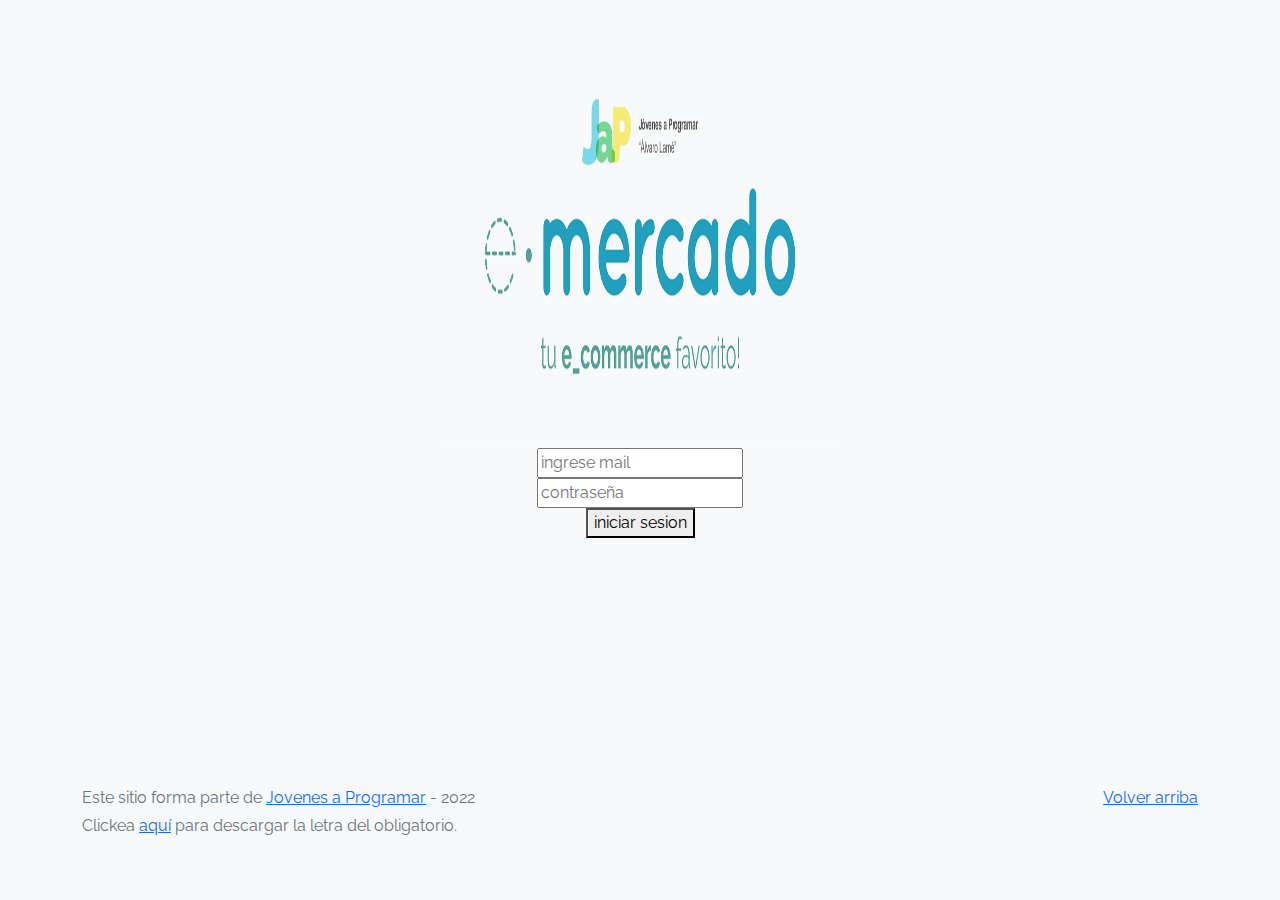
<file: index.html>
<!DOCTYPE html>
<html lang="es">

<head>
  <meta http-equiv="Content-Type" content="text/html; charset=UTF-8">
  <meta name="viewport" content="width=device-width, initial-scale=1, shrink-to-fit=no">
  <title>eMercado - Todo lo que busques está aquí</title>

  <link href="https://fonts.googleapis.com/css?family=Raleway:300,300i,400,400i,700,700i,900,900i" rel="stylesheet">
  <link href="css/bootstrap.min.css" rel="stylesheet">
  <link href="css/styles.css" rel="stylesheet">
  <style>
    body {
      background-color: rgb(248, 249, 250);
    }
  </style>
</head>

<body>
  <main class="mt-5">
    <div class="container" >
      <div>
      <center>
      <img src="img/login.png"
      width="400"
      height="400"
      </center>
      <br>
      <input placeholder="ingrese mail" type="email" id="email">
      <br>
      <input placeholder="contraseña" type="password" id="password">
      <br>
      <button id="boton" >iniciar sesion </button>
      </div>
  </main>
  <footer class="text-muted">
    <div class="container">
      <p class="float-end">
        <a href="#">Volver arriba</a>
      </p>
      <p>Este sitio forma parte de <a href="https://jovenesaprogramar.edu.uy/" target="_blank">Jovenes a Programar</a> -
        2022</p>
      <p>Clickea <a target="_blank" href="Letra.pdf">aquí</a> para descargar la letra del obligatorio.</p>
    </div>
  </footer>
  <script src="js/login.js"></script>
</body>

</html>
</file>
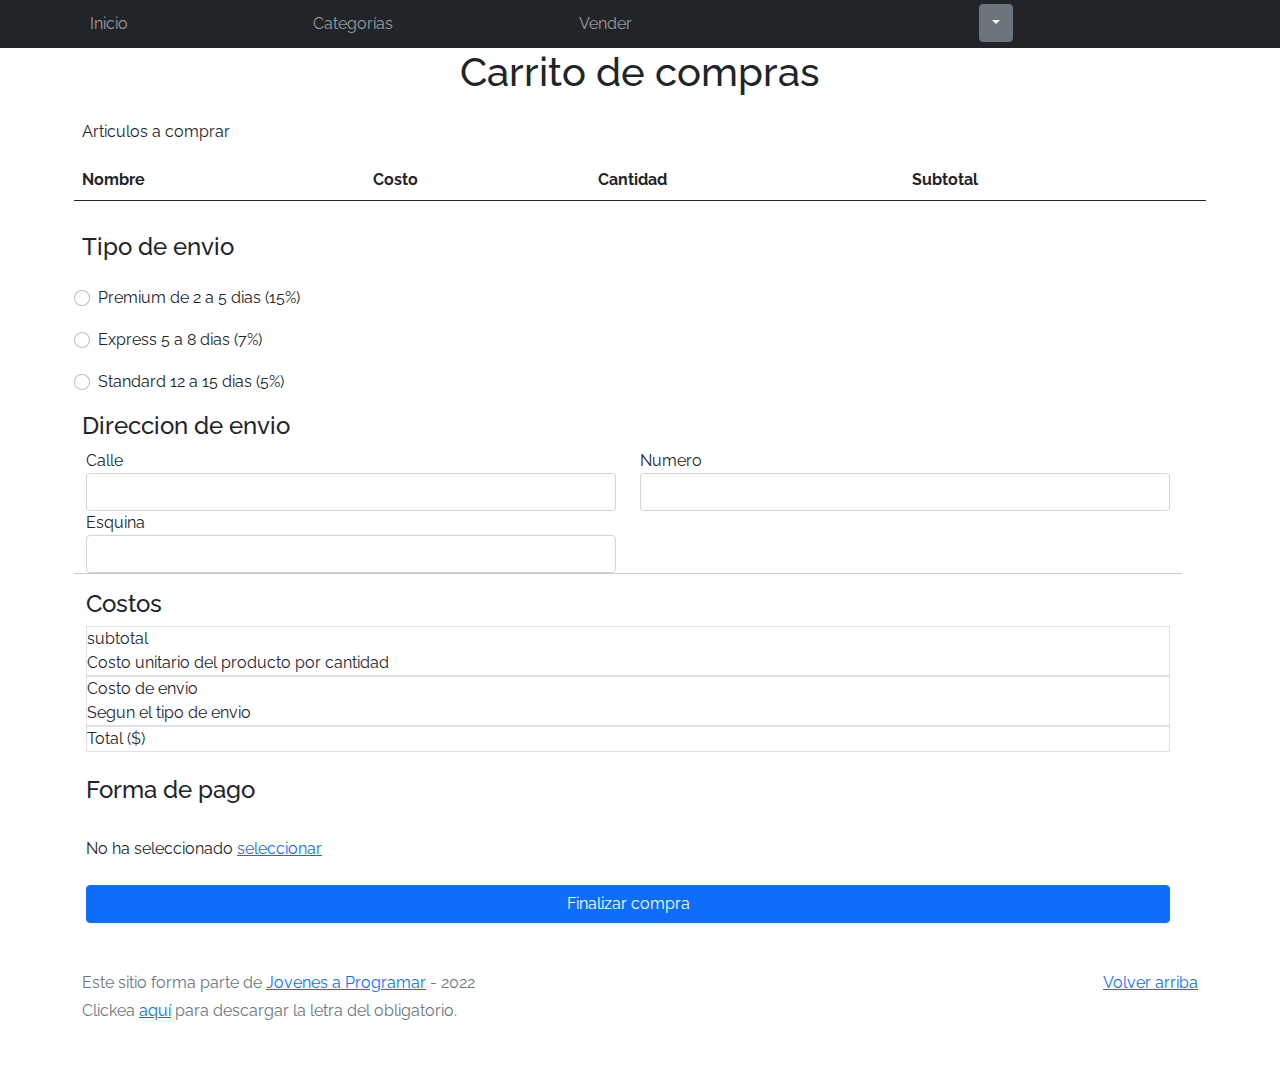
<file: cart.html>
<!DOCTYPE html>
<html lang="es">

<head>
  <meta http-equiv="Content-Type" content="text/html; charset=UTF-8">
  <meta name="viewport" content="width=device-width, initial-scale=1, shrink-to-fit=no">
  <title>eMercado - Todo lo que busques está aquí</title>
  <link href="https://fonts.googleapis.com/css?family=Raleway:300,300i,400,400i,700,700i,900,900i" rel="stylesheet">
  <link href="css/bootstrap.min.css" rel="stylesheet">
  <link href="css/font-awesome.min.css" rel="stylesheet">
  <link href="css/styles.css" rel="stylesheet">
</head>

<body>
  <nav class="navbar navbar-expand-lg navbar-dark bg-dark p-1">
    <div class="container">
      <button class="navbar-toggler" type="button" data-bs-toggle="collapse" data-bs-target="#navbarNav"
        aria-controls="navbarNav" aria-expanded="false" aria-label="Toggle navigation">
        <span class="navbar-toggler-icon"></span>
      </button>
      <div class="collapse navbar-collapse" id="navbarNav">
        <ul class="navbar-nav w-100 justify-content-between">
          <li class="nav-item">
            <a class="nav-link" href="home.html">Inicio</a>
          </li>
          <li class="nav-item">
            <a class="nav-link" href="categories.html">Categorías</a>
          </li>
          <li class="nav-item">
            <a class="nav-link" href="sell.html">Vender</a>
          </li>
          <li class="nav-item">
          </li>
          <div class="dropdown">
            <button class="btn btn-secondary dropdown-toggle" type="button" class="nav-link" href="#" id="correo"
              data-bs-toggle="dropdown" aria-expanded="false">
              Dropdown button
            </button>
            <ul class="dropdown-menu dropdown-menu-dark" aria-labelledby="dropdownMenuButton2">
              <li><a class="dropdown-item active" href="cart.html">Mi carrito</a></li>
              <li><a class="dropdown-item" href="my-profile.html">Mi perfil</a></li>
              <li><a class="dropdown-item" id="cerrarsesion" href="index.html">Cerrar sesion</a></li>
              <li>
                <hr class="dropdown-divider">
              </li>
            </ul>
          </div>
          <li class="nav-item">
            <a class="nav-link" href="#" id="correo"></a>
          </li>
        </ul>
      </div>
    </div>
  </nav>
  <main>
    <div class="container">
      <div class="align-baseline">
        <form class="row g-3 needs-validation" novalidate>
          <h1 class="text-center">Carrito de compras</h1>
          <p1 class="text-start">Articulos a comprar</p1>
          <table class="table">
            <thead>
              <tr>
                <th scope="col">Nombre</th>
                <th scope="col">Costo</th>
                <th scope="col">Cantidad</th>
                <th scope="col">Subtotal</th>
              </tr>
            </thead>
            <tbody id="carrito">
            </tbody>
          </table>
          <h4>Tipo de envio</h4>
          <div class="form-check">
            <input class="form-check-input" type="radio" name="flexRadioDefault" id="check15"
              onchange="mostrarCarrito()" required>
            <label class="form-check-label" for="flexRadioDefault1">
              Premium de 2 a 5 dias (15%)
            </label>
          </div>
          <div class="form-check">
            <input class="form-check-input" type="radio" name="flexRadioDefault" id="check7"
              onchange="mostrarCarrito()" required>
            <label class="form-check-label" for="flexRadioDefault1">
              Express 5 a 8 dias (7%)
            </label>
          </div>
          <div class="form-check">
            <input class="form-check-input" type="radio" name="flexRadioDefault" id="check5"
              onchange="mostrarCarrito()" required>
            <label class="form-check-label" for="flexRadioDefault1">
              Standard 12 a 15 dias (5%)
            </label>
          </div>
          <br>
          <h4>Direccion de envio</h4>
          <div class="row">
            <div class="col-6">
              <label for="formGroupExampleInput">Calle</label>
              <input type="text" class="form-control" required>
            </div>
            <div class="col-6">
              <label for="formGroupExampleInput">Numero</label>
              <input type="text" class="form-control" required>
            </div>
            <div class="col-6">
              <label for="formGroupExampleInput">Esquina</label>
              <input type="text" class="form-control" required>
            </div>
            <br>
            <hr>
            <div>
              <h4>Costos</h4>
              <div class="border d-flex justify-content-between">
                <div>
                  <span>subtotal</span>
                  <br>
                  <span>Costo unitario del producto por cantidad</span>
                </div>
                <span id="subtotalgeneral"></span>
              </div>
              <div class="border d-flex justify-content-between">
                <div>
                  <span>Costo de envio</span>
                  <br>
                  <span>Segun el tipo de envio</span>
                </div>
                <span id="costoenvio"></span>
              </div>
              <div class="border d-flex justify-content-between">
                <span>Total ($)</span>
                <span id="total"></span>
              </div>
              <br>
              <h4>Forma de pago</h4>
              <br>
              <span>No ha seleccionado</span> <a href="" data-bs-toggle="modal"
                data-bs-target="#miModal">seleccionar</a>
              <div class="modal fade" id="miModal" tabindex="-1" aria-hidden="true" aria-labelledby="modalTitle">
                <div class="modal-dialog">
                  <div class="modal-content">
                    <div class="modal-header">
                      <h5 class="modal-title" itemid="modalTitle">Forma de pago</h5>
                    </div>
                    <div class="modal-body">
                      <div>
                        <input class="form-check-input" type="radio" name="flexRadioDefault" id="radiocredito" required>
                        <label class="form-check-label" for="flexRadioDefault1">
                          Tarjeta de credito
                        </label>
                        <hr>
                        <div class="row">
                          <div class="col-6">
                            <label for="formGroupExampleInput">Numero de tarjeta</label>
                            <input type="text" class="form-control control-credito" required>
                          </div>
                          <div class="col-6">
                            <label for="formGroupExampleInput">codigo de seg</label>
                            <input type="text" class="form-control control-credito" required>
                          </div>
                          <div class="col-6">
                            <label for="formGroupExampleInput">Vencimiento (MM/AA)</label>
                            <input type="text" class="form-control control-credito" required>
                          </div>
                          <br>
                          <div>
                            <input class="form-check-input" type="radio" name="flexRadioDefault" id="radiotransferencia" required>
                            <label class="form-check-label" for="flexRadioDefault1">
                              Transferencia bancaria
                            </label>
                            <hr>
                            <div class="col-6">
                              <label for="formGroupExampleInput">Numero de cuenta</label>
                              <input type="text" class="form-control control-transferencia" required>
                            </div>
                          </div>
                        </div>
                        <div class="modal-footer">
                          <button type="button" data-bs-dismiss="modal" class="btn btn-primary">Cerrar</button>
                        </div>
                      </div>
                    </div>
                  </div>
                </div>
              </div>
              <div>
                <br>
                <div class="d-grid gap-2">
                  <button class="btn btn-primary" type="submit">Finalizar compra </button>
                </div>
              </div>
        </form>
      </div>
  </main>

  <footer class="text-muted">
    <div class="container">
      <p class="float-end">
        <a href="#">Volver arriba</a>
      </p>
      <p>Este sitio forma parte de <a href="https://jovenesaprogramar.edu.uy/" target="_blank">Jovenes a Programar</a> -
        2022</p>
      <p>Clickea <a target="_blank" href="Letra.pdf">aquí</a> para descargar la letra del obligatorio.</p>
    </div>
  </footer>
  <div id="spinner-wrapper">
    <div class="lds-ring">
      <div></div>
      <div></div>
      <div></div>
      <div></div>
    </div>
  </div>
  <script src="js/bootstrap.bundle.min.js"></script>
  <script src="js/init.js"></script>
  <script src="js/cart.js"></script>
</body>

</html>
</file>
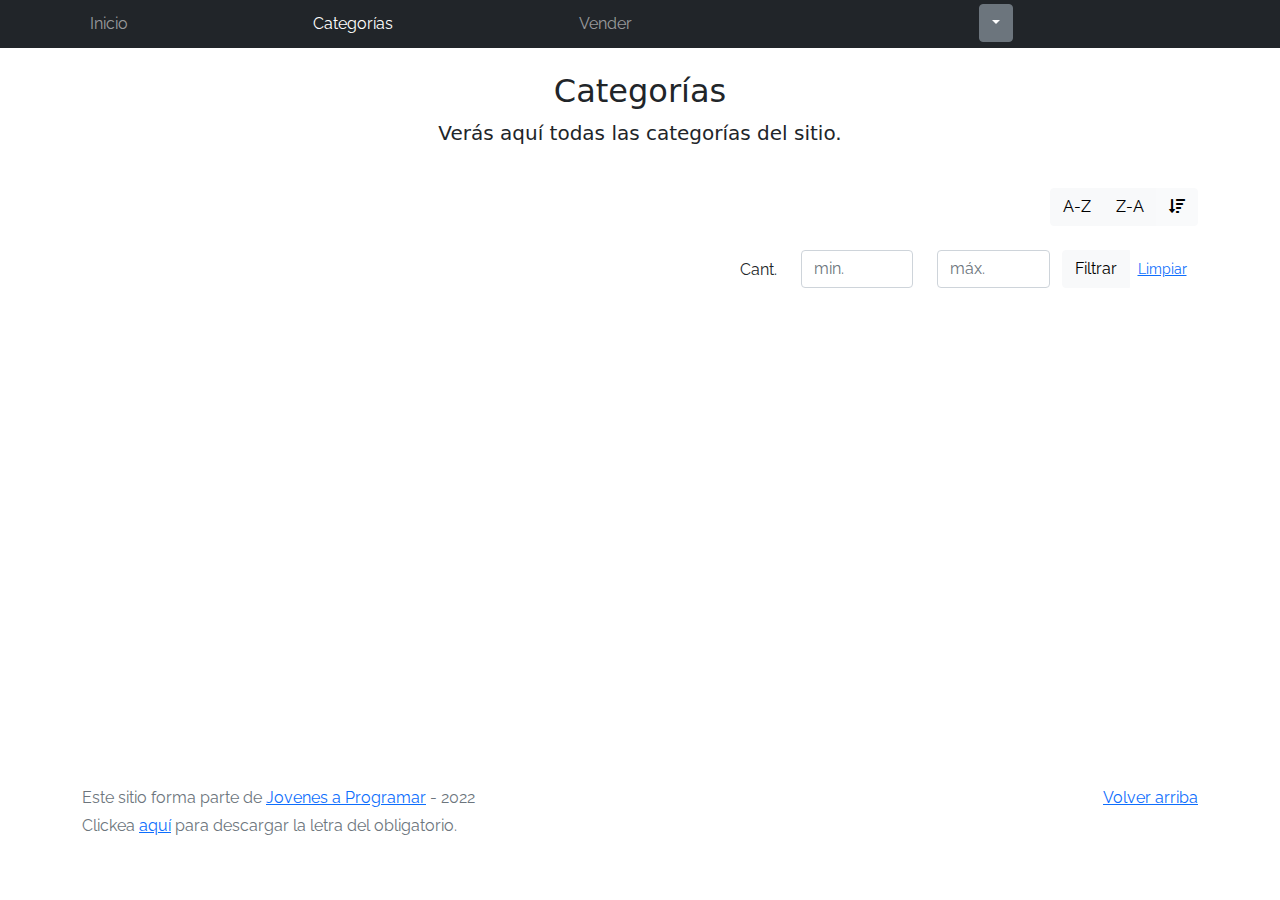
<file: categories.html>
<!DOCTYPE html>
<html lang="es">

<head>
  <meta http-equiv="Content-Type" content="text/html; charset=UTF-8">
  <meta name="viewport" content="width=device-width, initial-scale=1, shrink-to-fit=no">
  <title>eMercado - Todo lo que busques está aquí</title>

  <link href="https://fonts.googleapis.com/css?family=Raleway:300,300i,400,400i,700,700i,900,900i" rel="stylesheet">
  <link href="css/font-awesome.min.css" rel="stylesheet">
  <link href="css/bootstrap.min.css" rel="stylesheet">
  <link href="css/styles.css" rel="stylesheet">
</head>

<body>
  <nav class="navbar navbar-expand-lg navbar-dark bg-dark p-1">
    <div class="container">
      <button class="navbar-toggler" type="button" data-bs-toggle="collapse" data-bs-target="#navbarNav"
        aria-controls="navbarNav" aria-expanded="false" aria-label="Toggle navigation">
        <span class="navbar-toggler-icon"></span>
      </button>
      <div class="collapse navbar-collapse" id="navbarNav">
        <ul class="navbar-nav w-100 justify-content-between">
          <li class="nav-item">
            <a class="nav-link" href="home.html">Inicio</a>
          </li>
          <li class="nav-item">
            <a class="nav-link active" href="categories.html">Categorías</a>
          </li>
          <li class="nav-item">
            <a class="nav-link" href="sell.html">Vender</a>
          </li>
          <li class="nav-item">
          </li>
          <div class="dropdown">
            <button class="btn btn-secondary dropdown-toggle" type="button" class="nav-link" href="#" id="correo"
              data-bs-toggle="dropdown" aria-expanded="false">
              Dropdown button
            </button>
            <ul class="dropdown-menu dropdown-menu-dark" aria-labelledby="dropdownMenuButton2">
              <li><a class="dropdown-item active" href="cart.html">Mi carrito</a></li>
              <li><a class="dropdown-item" href="my-profile.html">Mi perfil</a></li>
              <li><a class="dropdown-item" id="cerrarsesion" href="index.html">Cerrar sesion</a></li>
              <li>
                <hr class="dropdown-divider">
              </li>
            </ul>
          </div>
          <li class="nav-item">
            <a class="nav-link" href="#" id="correo"></a>
          </li>
        </ul>
      </div>
    </div>
  </nav>
  <main class="pb-5">
    <div class="text-center p-4">
      <h2>Categorías</h2>
      <p class="lead">Verás aquí todas las categorías del sitio.</p>
    </div>
    <div class="container">
      <div class="row">
        <div class="col text-end">
          <div class="btn-group btn-group-toggle mb-4" data-bs-toggle="buttons">
            <input type="radio" class="btn-check" name="options" id="sortAsc">
            <label class="btn btn-light" for="sortAsc">A-Z</label>
            <input type="radio" class="btn-check" name="options" id="sortDesc">
            <label class="btn btn-light" for="sortDesc">Z-A</label>
            <input type="radio" class="btn-check" name="options" id="sortByCount" checked>
            <label class="btn btn-light" for="sortByCount"><i class="fas fa-sort-amount-down mr-1"></i></label>
          </div>
        </div>
      </div>
      <div class="row">
        <div class="col-lg-6 offset-lg-6 col-md-12 mb-1 container">
          <div class="row container p-0 m-0">
            <div class="col">
              <p class="font-weight-normal text-end my-2">Cant.</p>
            </div>
            <div class="col">
              <input class="form-control" type="number" placeholder="min." id="rangeFilterCountMin">
            </div>
            <div class="col">
              <input class="form-control" type="number" placeholder="máx." id="rangeFilterCountMax">
            </div>
            <div class="col-3 p-0">
              <div class="btn-group" role="group">
                <button class="btn btn-light btn-block" id="rangeFilterCount">Filtrar</button>
                <button class="btn btn-link btn-sm" id="clearRangeFilter">Limpiar</button>
              </div>
            </div>
          </div>
        </div>
      </div>
      <div class="row">
        <div class="list-group" id="cat-list-container">
        </div>
      </div>
    </div>
  </main>
  <footer class="text-muted">
    <div class="container">
      <p class="float-end">
        <a href="#">Volver arriba</a>
      </p>
      <p>Este sitio forma parte de <a href="https://jovenesaprogramar.edu.uy/" target="_blank">Jovenes a Programar</a> -
        2022</p>
      <p>Clickea <a target="_blank" href="Letra.pdf">aquí</a> para descargar la letra del obligatorio.</p>
    </div>
  </footer>
  <div id="spinner-wrapper">
    <div class="lds-ring">
      <div></div>
      <div></div>
      <div></div>
      <div></div>
    </div>
  </div>
  <script src="js/bootstrap.bundle.min.js"></script>
  <script src="js/init.js"></script>
  <script src="js/categories.js"></script>
</body>

</html>
</file>
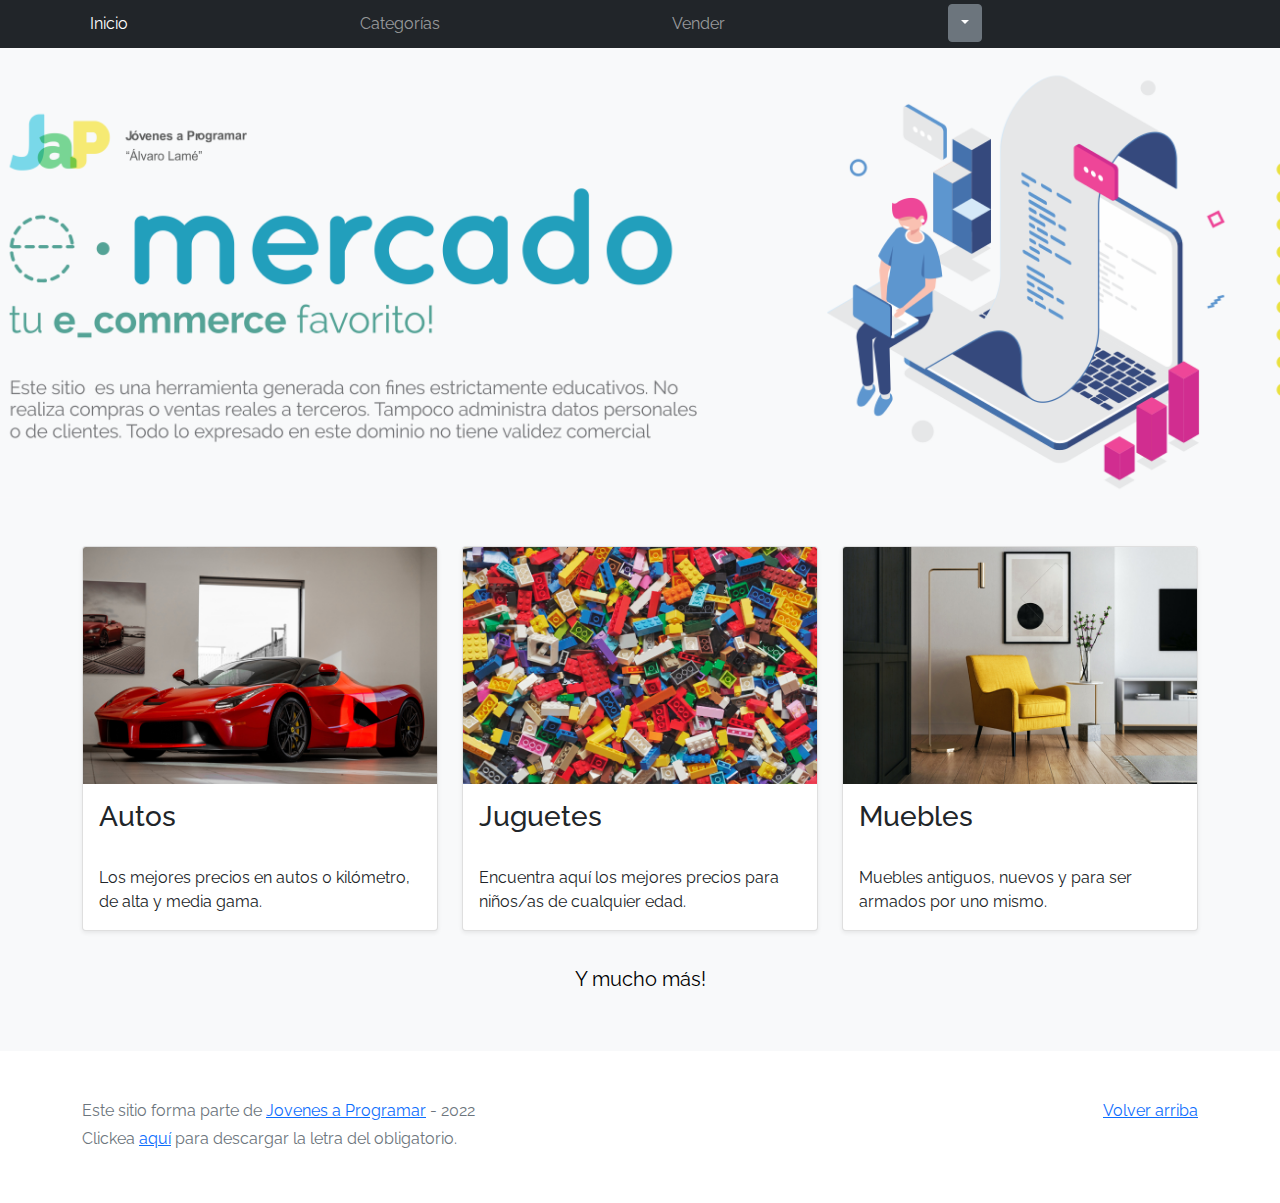
<file: home.html>
<!DOCTYPE html>
<html lang="es">

<head>
  <meta http-equiv="Content-Type" content="text/html; charset=UTF-8">
  <meta name="viewport" content="width=device-width, initial-scale=1, shrink-to-fit=no">
  <title>eMercado - Todo lo que busques está aquí</title>

  <link href="https://fonts.googleapis.com/css?family=Raleway:300,300i,400,400i,700,700i,900,900i" rel="stylesheet">
  <link href="css/bootstrap.min.css" rel="stylesheet">
  <link href="css/styles.css" rel="stylesheet">
</head>

<body>
  <nav class="navbar navbar-expand-lg navbar-dark bg-dark p-1">
    <div class="container">
      <button class="navbar-toggler" type="button" data-bs-toggle="collapse" data-bs-target="#navbarNav"
        aria-controls="navbarNav" aria-expanded="false" aria-label="Toggle navigation">
        <span class="navbar-toggler-icon"></span>
      </button>
      <div class="collapse navbar-collapse" id="navbarNav">
        <ul class="navbar-nav w-100 justify-content-between">
          <li class="nav-item">
            <a class="nav-link active" href="home.html">Inicio</a>
          </li>
          <li class="nav-item">
            <a class="nav-link" href="categories.html">Categorías</a>
          </li>
          <li class="nav-item">
            <a class="nav-link" href="sell.html">Vender</a>
          </li>
          <li class="nav-item">
<div class="dropdown">
  <button class="btn btn-secondary dropdown-toggle" type="button" class="nav-link" href="#" id="correo" data-bs-toggle="dropdown"
    aria-expanded="false">
    Dropdown button
  </button>
  <ul class="dropdown-menu dropdown-menu-dark" aria-labelledby="dropdownMenuButton2">
    <li><a class="dropdown-item active" href="cart.html">Mi carrito</a></li>
    <li><a class="dropdown-item" href="my-profile.html">Mi perfil</a></li>
    <li><a class="dropdown-item" id="cerrarsesion" href="index.html">Cerrar sesion</a></li>
    <li>
      <hr class="dropdown-divider">
    </li>
  </ul>
</div>
          </li>
          <li class="nav-item">
          </li>
        
        </ul>
      </div>
    </div>
  </nav>
  <main>
    <div class="jumbotron text-center"></div>
    <div class="album py-5 bg-light">
      <div class="container">
        <div class="row">
          <div class="col-md-4">
            <div class="card mb-4 shadow-sm custom-card cursor-active" id="autos">
              <img class="bd-placeholder-img card-img-top" src="img/cars_index.jpg"
                alt="Imgagen representativa de la categoría 'Autos'">
              <h3 class="m-3">Autos</h3>
              <div class="card-body">
                <p class="card-text">Los mejores precios en autos 0 kilómetro, de alta y media gama.</p>
              </div>
            </div>
          </div>
          <div class="col-md-4">
            <div class="card mb-4 shadow-sm custom-card cursor-active" id="juguetes">
              <img class="bd-placeholder-img card-img-top" src="img/toys_index.jpg"
                alt="Imgagen representativa de la categoría 'Juguetes'">
              <h3 class="m-3">Juguetes</h3>
              <div class="card-body">
                <p class="card-text">Encuentra aquí los mejores precios para niños/as de cualquier edad.</p>
              </div>
            </div>
          </div>
          <div class="col-md-4">
            <div class="card mb-4 shadow-sm custom-card cursor-active" id="muebles">
              <img class="bd-placeholder-img card-img-top" src="img/furniture_index.jpg"
                alt="Imgagen representativa de la categoría 'Muebles'">
              <h3 class="m-3">Muebles</h3>
              <div class="card-body">
                <p class="card-text">Muebles antiguos, nuevos y para ser armados por uno mismo.</p>
              </div>
            </div>
          </div>
        </div>
        <div class="row">
          <a class="btn btn-light btn-lg btn-block" href="categories.html">Y mucho más!</a>
        </div>
      </div>
    </div>
  </main>
  <footer class="text-muted">
    <div class="container">
      <p class="float-end">
        <a href="#">Volver arriba</a>
      </p>
      <p>Este sitio forma parte de <a href="https://jovenesaprogramar.edu.uy/" target="_blank">Jovenes a Programar</a> -
        2022</p>
      <p>Clickea <a target="_blank" href="Letra.pdf">aquí</a> para descargar la letra del obligatorio.</p>
    </div>
  </footer>
  <script src="js/bootstrap.bundle.min.js"></script>
  <script src="js/index.js"></script>
  <script src="js/init.js"></script>
</body>

</html>
</file>
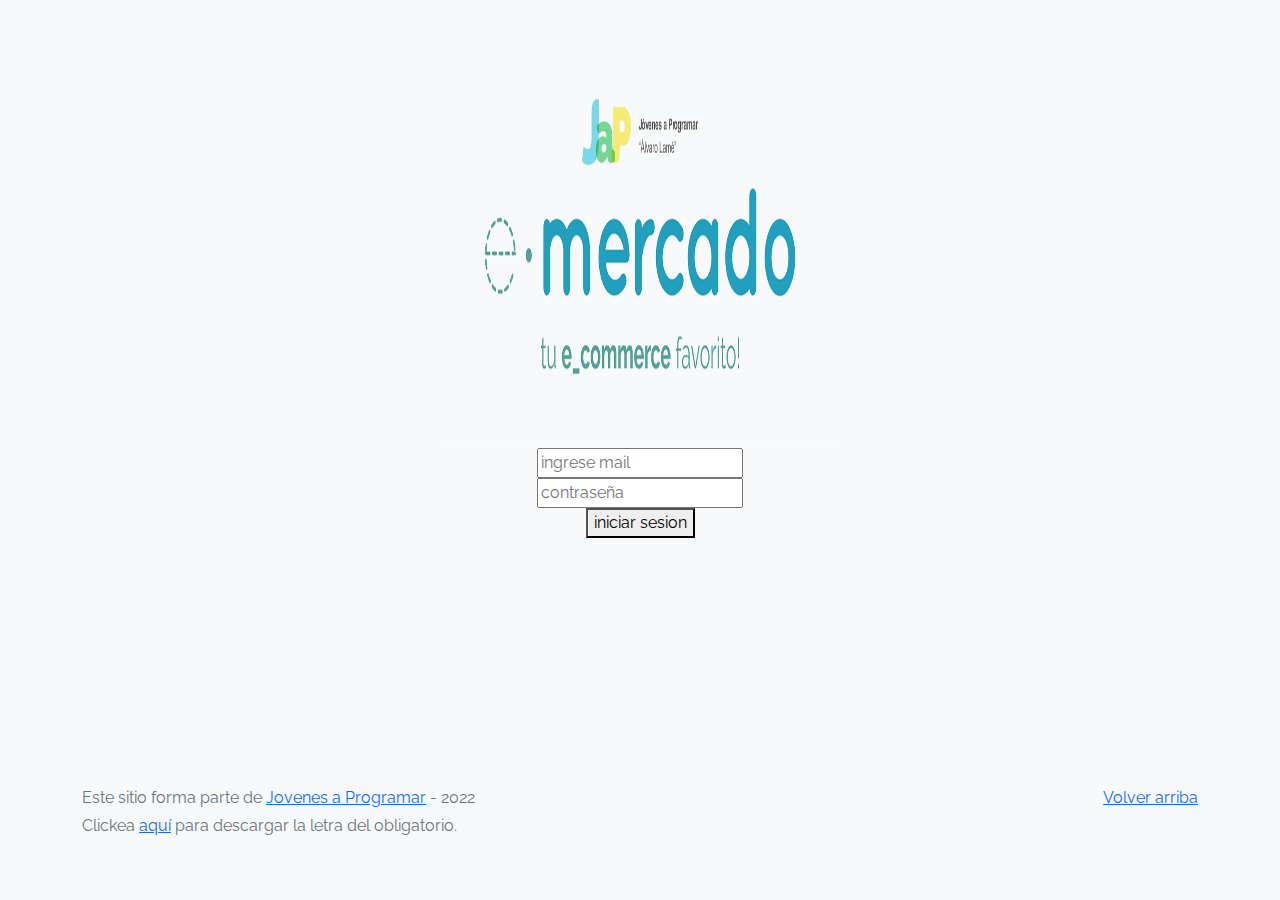
<file: my-profile.html>
<!DOCTYPE html>
<html lang="es">

<head>
  <meta http-equiv="Content-Type" content="text/html; charset=UTF-8">
  <meta name="viewport" content="width=device-width, initial-scale=1, shrink-to-fit=no">
  <title>eMercado - Todo lo que busques está aquí</title>
  <link href="https://fonts.googleapis.com/css?family=Raleway:300,300i,400,400i,700,700i,900,900i" rel="stylesheet">
  <link href="css/bootstrap.min.css" rel="stylesheet">
  <link href="css/styles.css" rel="stylesheet">
  <style>
    .bd-placeholder-img {
      font-size: 1.125rem;
      text-anchor: middle;
      -webkit-user-select: none;
      -moz-user-select: none;
      -ms-user-select: none;
      user-select: none;
    }

    @media (min-width: 768px) {
      .bd-placeholder-img-lg {
        font-size: 3.5rem;
      }
    }
  </style>
</head>

<body>
  <nav class="navbar navbar-expand-lg navbar-dark bg-dark p-1">
    <div class="container">
      <button class="navbar-toggler" type="button" data-bs-toggle="collapse" data-bs-target="#navbarNav"
        aria-controls="navbarNav" aria-expanded="false" aria-label="Toggle navigation">
        <span class="navbar-toggler-icon"></span>
      </button>
      <div class="collapse navbar-collapse" id="navbarNav">
        <ul class="navbar-nav w-100 justify-content-between">
          <li class="nav-item">
            <a class="nav-link" href="home.html">Inicio</a>
          </li>
          <li class="nav-item">
            <a class="nav-link" href="categories.html">Categorías</a>
          </li>
          <li class="nav-item">
            <a class="nav-link" href="sell.html">Vender</a>
          </li>
          <li class="nav-item">
          </li>
          <div class="dropdown">
            <button class="btn btn-secondary dropdown-toggle" type="button" class="nav-link" href="#" id="correo"
              data-bs-toggle="dropdown" aria-expanded="false">
              Dropdown button
            </button>
            <ul class="dropdown-menu dropdown-menu-dark" aria-labelledby="dropdownMenuButton2">
              <li><a class="dropdown-item active" href="cart.html">Mi carrito</a></li>
              <li><a class="dropdown-item" href="my-profile.html">Mi perfil</a></li>
              <li><a class="dropdown-item" id="cerrarsesion" href="index.html">Cerrar sesion</a></li>
              <li>
                <hr class="dropdown-divider">
              </li>
            </ul>
          </div>
          <li class="nav-item">
            <a class="nav-link" href="#" id="correo"></a>
          </li>
        </ul>
      </div>
    </div>
  </nav>
  <main>
    <div class="container" style="width: 65%;">
      <form class="row g-3 needs-validation" novalidate>
        <h1 class="mb-5">Perfil</h1>
        <hr>
        <div class="d-flex mx-auto mb-5" style="gap: 30px;">
          <div  class="flex-grow-1">
            <label for="nombre">Nombre</label>
            <input class="form-control" name="nombre" id="nombre" type="text" required>
            <label for="apellido">Apellido</label>
            <input class="form-control" name="apellido" id="apellido" type="text" required>
            <label for="email">E-mail</label>
            <input class="form-control" name="email" id="email" type="email" required>
          </div>
          <div class="flex-grow-1">
            <label for="nombre2">Segundo nombre</label>
            <input class="form-control" name="nombre2" id="nombre2" type="text">
            <label for="apellido2">Segundo apellido</label>
            <input class="form-control" name="apellido2" id="apellido2" type="text">
            <label for="contacto">Telefono de contacto</label>
            <input class="form-control" name="contacto" id="contacto" type="text">
          </div>
          
         </div>
        <hr>
        <div>
          <button id="botoncambios" type="submit" class="btn-primary btn">Guardar cambios</button>
        </div>
        

      </form>
    </div>
  </main>
  <footer class="text-muted">
    <div class="container">
      <p class="float-end">
        <a href="#">Volver arriba</a>
      </p>
      <p>Este sitio forma parte de <a href="https://jovenesaprogramar.edu.uy/" target="_blank">Jovenes a Programar</a> -
        2022</p>
      <p>Clickea <a target="_blank" href="Letra.pdf">aquí</a> para descargar la letra del obligatorio.</p>
    </div>
  </footer>
  <script src="js/bootstrap.bundle.min.js"></script>
  <script src="js/init.js"></script>
  <script src="js/my-profile.js"></script>
</body>

</html>
</file>
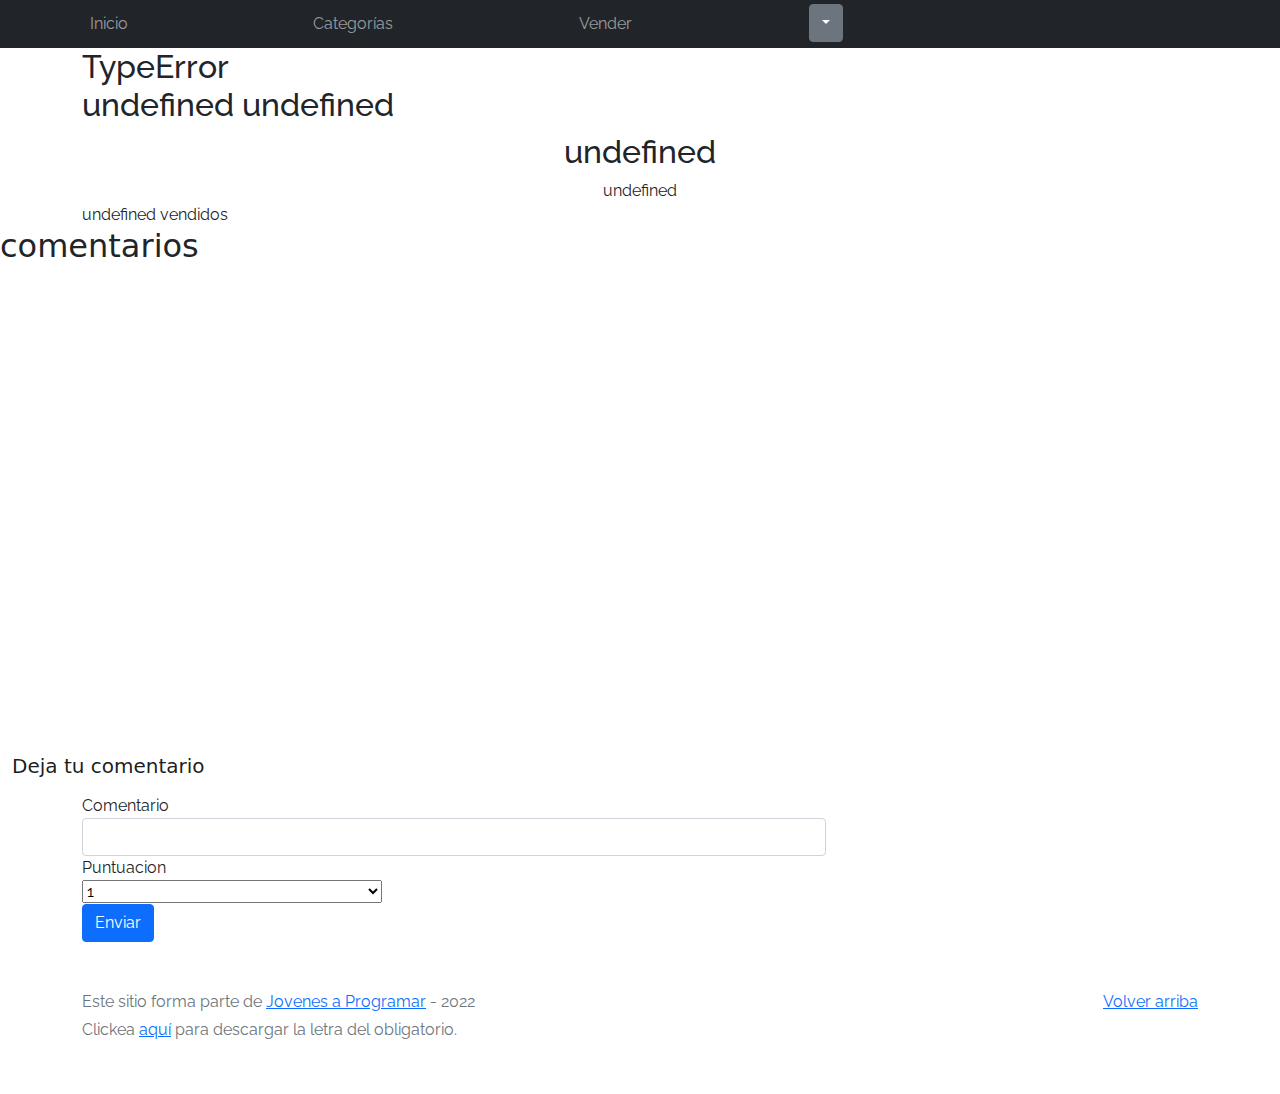
<file: product-info.html>
<!DOCTYPE html>
<html lang="es">

<head>
  <meta http-equiv="Content-Type" content="text/html; charset=UTF-8">
  <meta name="viewport" content="width=device-width, initial-scale=1, shrink-to-fit=no">
  <title>eMercado - Todo lo que busques está aquí</title>

  <link href="https://fonts.googleapis.com/css?family=Raleway:300,300i,400,400i,700,700i,900,900i" rel="stylesheet">
  <link href="css/font-awesome.min.css" rel="stylesheet">
  <link href="css/bootstrap.min.css" rel="stylesheet">
  <link href="css/styles.css" rel="stylesheet">
  <link rel="stylesheet" href="https://cdnjs.cloudflare.com/ajax/libs/font-awesome/4.7.0/css/font-awesome.min.css">
</head>

<body>
  <nav class="navbar navbar-expand-lg navbar-dark bg-dark p-1">
    <div class="container">
      <button class="navbar-toggler" type="button" data-bs-toggle="collapse" data-bs-target="#navbarNav"
        aria-controls="navbarNav" aria-expanded="false" aria-label="Toggle navigation">
        <span class="navbar-toggler-icon"></span>
      </button>
      <div class="collapse navbar-collapse" id="navbarNav">
        <ul class="navbar-nav w-100 justify-content-between">
          <li class="nav-item">
            <a class="nav-link" href="home.html">Inicio</a>
          </li>
          <li class="nav-item">
            <a class="nav-link" href="categories.html">Categorías</a>
          </li>
          <li class="nav-item">
            <a class="nav-link" href="sell.html">Vender</a>
          </li>
          <div class="dropdown">
            <button class="btn btn-secondary dropdown-toggle" type="button" class="nav-link" href="#" id="correo"
              data-bs-toggle="dropdown" aria-expanded="false">
              Dropdown button
            </button>
            <ul class="dropdown-menu dropdown-menu-dark" aria-labelledby="dropdownMenuButton2">
              <li><a class="dropdown-item active" href="cart.html">Mi carrito</a></li>
              <li><a class="dropdown-item" href="my-profile.html">Mi perfil</a></li>
              <li><a class="dropdown-item" id="cerrarsesion" href="index.html">Cerrar sesion</a></li>
              <li>
                <hr class="dropdown-divider">
              </li>
            </ul>
          </div>
          <li class="nav-item">
          </li>
          <li class="nav-item">
            <a class="nav-link" href="#" id="correo"></a>
          </li>
        </ul>
      </div>
    </div>
  </nav>
  <main>
    <div class="container" id = "productoinfo"></div>
   <h2> comentarios </h2>
    <div class="container" id ="comentariosinfo"></div>
  </main>
  <nav class="navbar navbar-light navbar-expand-md">
    <div class="container-fluid"><a class="navbar-brand" href="#">Deja tu comentario</a><button data-toggle="collapse"
        class="navbar-toggler" data-target="#navcol-1"><span class="sr-only">Toggle navigation</span><span
          class="navbar-toggler-icon"></span></button>
    </div>
  </nav>
  <div class="container">
  
      <div class="col-md-8">
        <form>
          <div class="form-group">
            <label>Comentario</label>
            <input class="form-control" type="text" id="name">
          </div>
          <div class="form-group">
            <label>Puntuacion</label>
            <br>
            <select id="comment" class="seleccion" >
              <option value="1">1</option>
              <option value="2">2</option>
              <option value="3">3</option>
              <option value="4">4</option>
              <option value="5">5</option>
            </select>
          </div>
          <button type="button" class="btn btn-primary">Enviar</button>
        </form>
        </div>
        </div>
        <div class="container" id="productrelacionado">
        
        </div>
       
  <footer class="text-muted">
    <div class="container">
      <p class="float-end">
        <a href="#">Volver arriba</a>
      </p>
      <p>Este sitio forma parte de <a href="https://jovenesaprogramar.edu.uy/" target="_blank">Jovenes a Programar</a> -
        2022</p>
      <p>Clickea <a target="_blank" href="Letra.pdf">aquí</a> para descargar la letra del obligatorio.</p>
    </div>
  </footer>
  <div id="spinner-wrapper">
    <div class="lds-ring">
      <div></div>
      <div></div>
      <div></div>
      <div></div>
    </div>
  </div>
  <script src="js/bootstrap.bundle.min.js"></script>
  <script src="js/init.js"></script>
  <script src="js/product-info.js"></script>
</body>

</html>
</file>
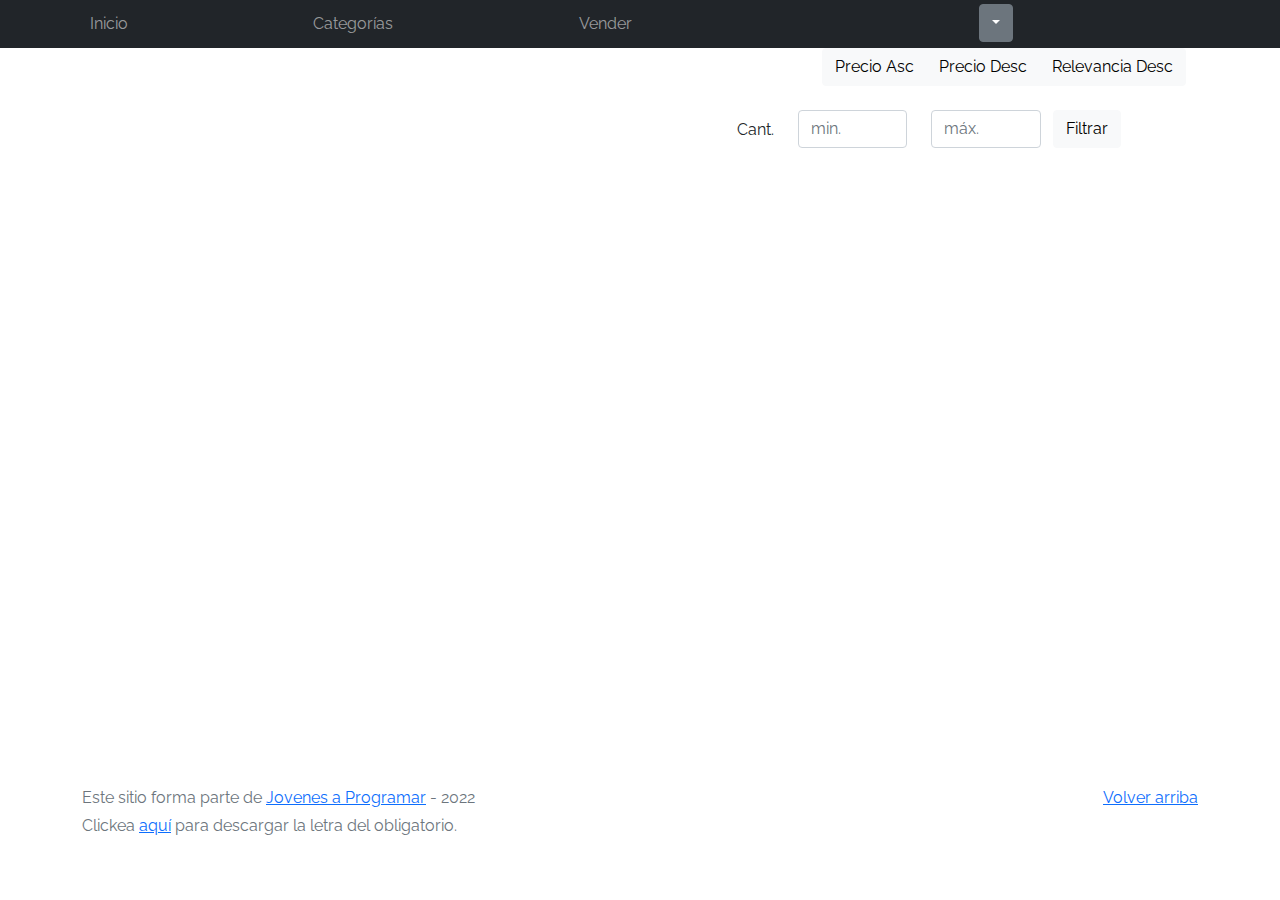
<file: products.html>
<!DOCTYPE html>
<html lang="es">

<head>
  <meta http-equiv="Content-Type" content="text/html; charset=UTF-8">
  <meta name="viewport" content="width=device-width, initial-scale=1, shrink-to-fit=no">
  <title>eMercado - Todo lo que busques está aquí</title>

  <link href="https://fonts.googleapis.com/css?family=Raleway:300,300i,400,400i,700,700i,900,900i" rel="stylesheet">
  <link href="css/font-awesome.min.css" rel="stylesheet">
  <link href="css/bootstrap.min.css" rel="stylesheet">
  <link href="css/styles.css" rel="stylesheet">
</head>

<body>
  <nav class="navbar navbar-expand-lg navbar-dark bg-dark p-1">
    <div class="container">
      <button class="navbar-toggler" type="button" data-bs-toggle="collapse" data-bs-target="#navbarNav"
        aria-controls="navbarNav" aria-expanded="false" aria-label="Toggle navigation">
        <span class="navbar-toggler-icon"></span>
      </button>
      <div class="collapse navbar-collapse" id="navbarNav">
        <ul class="navbar-nav w-100 justify-content-between">
          <li class="nav-item">
            <a class="nav-link" href="home.html">Inicio</a>
          </li>
          <li class="nav-item">
            <a class="nav-link" href="categories.html">Categorías</a>
          </li>
          <li class="nav-item">
            <a class="nav-link" href="sell.html">Vender</a>
          </li>
          <li class="nav-item">
          </li>
          <div class="dropdown">
            <button class="btn btn-secondary dropdown-toggle" type="button" class="nav-link" href="#" id="correo"
              data-bs-toggle="dropdown" aria-expanded="false">
              Dropdown button
            </button>
            <ul class="dropdown-menu dropdown-menu-dark" aria-labelledby="dropdownMenuButton2">
              <li><a class="dropdown-item active" href="cart.html">Mi carrito</a></li>
              <li><a class="dropdown-item" href="my-profile.html">Mi perfil</a></li>
              <li><a id="cerrarsesion" class="dropdown-item" href="index.html">Cerrar sesion</a></li>
              <li>
                <hr class="dropdown-divider">
              </li>
            </ul>
          </div>
          <li class="nav-item">
            <a class="nav-link" href="#" id="correo"></a>
          </li>
        </ul>
      </div>
    </div>
  </nav>
  <main class="pb-5 container">
    <div class="container">
      <div class="row">
        <div class="col text-end">
          <div class="btn-group btn-group-toggle mb-4" data-bs-toggle="buttons">
            <input type="radio" class="btn-check" name="options" id="sortAscPrice">
            <label class="btn btn-light" for="sortAscPrice">Precio Asc</label>
            <input type="radio" class="btn-check" name="options" id="sortDescPrice">
            <label class="btn btn-light" for="sortDescPrice">Precio Desc</label>
            <input type="radio" class="btn-check" name="options" id="sortDescSoldCount">
            <label class="btn btn-light" for="sortDescSoldCount">Relevancia Desc</label>
          </div>
        </div>
      </div>
      <div class="row">
        <div class="col-lg-6 offset-lg-6 col-md-12 mb-1 container">
          <div class="row container p-0 m-0">
            <div class="col">
              <p class="font-weight-normal text-end my-2">Cant.</p>
            </div>
            <div class="col">
              <input class="form-control" type="number" placeholder="min." id="filterMinPrice">
            </div>
            <div class="col">
              <input class="form-control" type="number" placeholder="máx." id="filterMaxPrice">
            </div>
            <div class="col-3 p-0">
              <div class="btn-group" role="group">
                <button class="btn btn-light btn-block" id="filterPrices">Filtrar</button>
              </div>
            </div>
          </div>
        </div>
      </div>
      <div class="container" id="productos">
      </div>
  </main>
  <footer class="text-muted">
    <div class="container">
      <p class="float-end">
        <a href="#">Volver arriba</a>
      </p>
      <p>Este sitio forma parte de <a href="https://jovenesaprogramar.edu.uy/" target="_blank">Jovenes a Programar</a> -
        2022</p>
      <p>Clickea <a target="_blank" href="Letra.pdf">aquí</a> para descargar la letra del obligatorio.</p>
    </div>
  </footer>
  <div id="spinner-wrapper">
    <div class="lds-ring">
      <div></div>
      <div></div>
      <div></div>
      <div></div>
    </div>
  </div>
  <script src="js/bootstrap.bundle.min.js"></script>
  <script src="js/init.js"></script>
  <script src="js/products.js"></script>
</body>

</html>
</file>
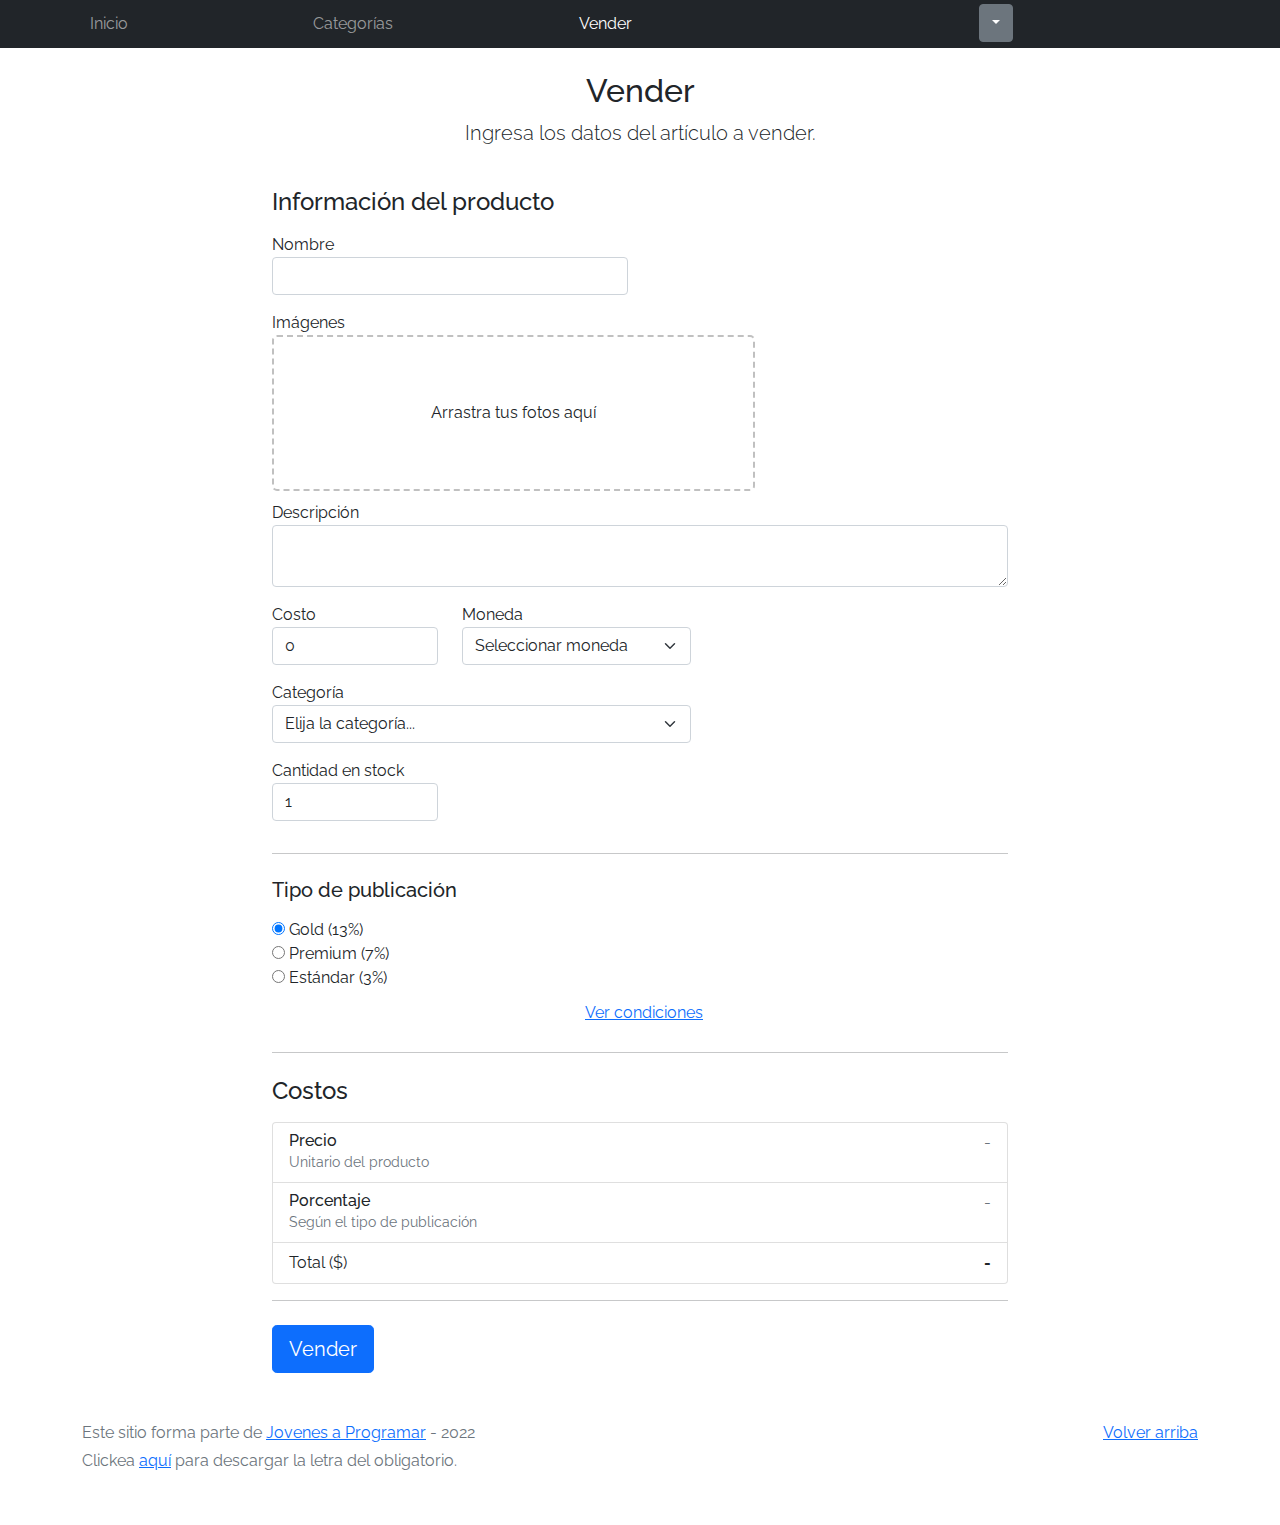
<file: sell.html>
<!DOCTYPE html>
<html lang="es">

<head>
  <meta http-equiv="Content-Type" content="text/html; charset=UTF-8">
  <meta name="viewport" content="width=device-width, initial-scale=1, shrink-to-fit=no">
  <title>eMercado - Todo lo que busques está aquí</title>
  <link href="https://fonts.googleapis.com/css?family=Raleway:300,300i,400,400i,700,700i,900,900i" rel="stylesheet">
  <link href="css/bootstrap.min.css" rel="stylesheet">
  <link href="css/dropzone.css" rel="stylesheet">
  <link href="css/styles.css" rel="stylesheet">
</head>

<body>
  <nav class="navbar navbar-expand-lg navbar-dark bg-dark p-1">
    <div class="container">
      <button class="navbar-toggler" type="button" data-bs-toggle="collapse" data-bs-target="#navbarNav"
        aria-controls="navbarNav" aria-expanded="false" aria-label="Toggle navigation">
        <span class="navbar-toggler-icon"></span>
      </button>
      <div class="collapse navbar-collapse" id="navbarNav">
        <ul class="navbar-nav w-100 justify-content-between">
          <li class="nav-item">
            <a class="nav-link" href="home.html">Inicio</a>
          </li>
          <li class="nav-item">
            <a class="nav-link" href="categories.html">Categorías</a>
          </li>
          <li class="nav-item">
            <a class="nav-link active" href="sell.html">Vender</a>
          </li>
          <li class="nav-item">
          </li>
          <div class="dropdown">
            <button class="btn btn-secondary dropdown-toggle" type="button" class="nav-link" href="#" id="correo"
              data-bs-toggle="dropdown" aria-expanded="false">
              Dropdown button
            </button>
            <ul class="dropdown-menu dropdown-menu-dark" aria-labelledby="dropdownMenuButton2">
              <li><a class="dropdown-item active" href="cart.html">Mi carrito</a></li>
              <li><a class="dropdown-item" href="my-profile.html">Mi perfil</a></li>
              <li><a class="dropdown-item" id="cerrarsesion" href="index.html">Cerrar sesion</a></li>
              <li>
                <hr class="dropdown-divider">
              </li>
            </ul>
          </div>
          <li class="nav-item">
            <a class="nav-link" href="#" id="correo"></a>
          </li>
        </ul>
      </div>
    </div>
  </nav>
  <div class="container">
    <div class="text-center p-4">
      <h2>Vender</h2>
      <p class="lead">Ingresa los datos del artículo a vender.</p>
    </div>
    <div class="row justify-content-md-center">
      <div class="col-md-8 order-md-1">
        <h4 class="mb-3">Información del producto</h4>
        <form class="needs-validation" id="sell-info">
          <div class="row">
            <div class="col-md-6 mb-3">
              <label for="productName">Nombre</label>
              <input type="text" class="form-control" id="productName" value="" name="productName">
              <div class="invalid-feedback">
                Ingresa un nombre
              </div>
            </div>
          </div>
          <div class="row">
            <div class="col-md-8 order-md-1">
              <label>Imágenes</label>
              <div class="needsclick dz-clickable" id="file-upload">
                <div class="dz-message needsclick">
                  Arrastra tus fotos aquí<br>
                </div>
              </div>
            </div>
          </div>
          <div class="row">
            <div class="col-md-12 mb-3">
              <label for="productDescription">Descripción</label>
              <textarea name="productDescription" class="form-control" id="productDescription"></textarea>
            </div>
          </div>
          <div class="row">
            <div class="col-md-3 mb-3">
              <label for="productCostInput">Costo</label>
              <input type="number" name="productCostInput" class="form-control" id="productCostInput" placeholder="" required="" value="0"
                min="0">
              <div class="invalid-feedback">
                El costo debe ser mayor que 0.
              </div>
            </div>
            <div class="col-md-4 mb-3">
              <label for="productCurrency">Moneda</label>
              <select name="productCurrency" class="form-select custom-select d-block w-100" id="productCurrency" required>
                <option value="" hidden selected>Seleccionar moneda</option>
                <option>Pesos Uruguayos (UYU)</option>
                <option>Dólares (USD)</option>
              </select>
              <div class="invalid-feedback">
                Ingresa una categoría válida.
              </div>
            </div>
          </div>
          <div class="row">
            <div class="col-md-7 mb-3">
              <label for="productCategory">Categoría</label>
              <select name="productCategory" class="custom-select form-select d-block w-100" id="productCategory">
                <option value="">Elija la categoría...</option>
                <option>Autos</option>
                <option>Juguetes</option>
                <option>Muebles</option>
                <option>Herramientas</option>
                <option>Computadoras</option>
                <option>Vestimenta</option>
              </select>
              <div class="invalid-feedback">
                Por favor ingresa una categoría válida.
              </div>
            </div>
          </div>
          <div class="row">
            <div class="col-md-3 mb-3">
              <label for="productCountInput">Cantidad en stock</label>
              <input type="number" name="productCountInput" class="form-control" id="productCountInput"  required value="1"
                min="0">
              <div class="invalid-feedback">
                La cantidad es requerida.
              </div>
            </div>
          </div>
          <hr class="mb-4">
          <h5 class="mb-3">Tipo de publicación</h5>
          <div class="d-block my-3">
            <div class="custom-control custom-radio">
              <input id="goldradio" name="publicationType" type="radio" class="custom-control-input" checked=""
                required="">
              <label class="custom-control-label" for="goldradio">Gold (13%)</label>
            </div>
            <div class="custom-control custom-radio">
              <input id="premiumradio" name="publicationType" type="radio" class="custom-control-input" required="">
              <label class="custom-control-label" for="premiumradio">Premium (7%)</label>
            </div>
            <div class="custom-control custom-radio">
              <input id="standardradio" name="publicationType" type="radio" class="custom-control-input" required="">
              <label class="custom-control-label" for="standardradio">Estándar (3%)</label>
            </div>
            <div class="row">
              <button type="button" class="m-1 btn btn-link" data-bs-toggle="modal"
                data-bs-target="#contidionsModal">Ver
                condiciones</button>
            </div>
          </div>
          <hr class="mb-4">
          <h4 class="mb-3">Costos</h4>
          <ul class="list-group mb-3">
            <li class="list-group-item d-flex justify-content-between lh-condensed">
              <div>
                <h6 class="my-0">Precio</h6>
                <small class="text-muted">Unitario del producto</small>
              </div>
              <span class="text-muted" id="productCostText">-</span>
            </li>
            <li class="list-group-item d-flex justify-content-between lh-condensed">
              <div>
                <h6 class="my-0">Porcentaje</h6>
                <small class="text-muted">Según el tipo de publicación</small>
              </div>
              <span class="text-muted" id="comissionText">-</span>
            </li>
            <li class="list-group-item d-flex justify-content-between">
              <span>Total ($)</span>
              <strong id="totalCostText">-</strong>
            </li>
          </ul>
          <hr class="mb-4">
          <button class="btn btn-primary btn-lg" type="submit">Vender</button>
        </form>
      </div>
    </div>
  </div>
  <footer class="text-muted">
    <div class="container">
      <p class="float-end">
        <a href="#">Volver arriba</a>
      </p>
      <p>Este sitio forma parte de <a href="https://jovenesaprogramar.edu.uy/" target="_blank">Jovenes a Programar</a> -
        2022</p>
      <p>Clickea <a target="_blank" href="Letra.pdf">aquí</a> para descargar la letra del obligatorio.</p>
    </div>
  </footer>

  <div class="alert alert-primary-dismissible fade" id="alertResult" role="alert">
    <span id="resultSpan"></span>
  </div>

  <div class="modal fade" tabindex="-1" role="dialog" id="contidionsModal">
    <div class="modal-dialog" role="document">
      <div class="modal-content">
        <div class="modal-header">
          <h5 class="modal-title">Condiciones de publicación</h5>
        </div>
        <div class="modal-body">
          <div class="container">
            <div class="row">
              <h5 class="text-warning">Gold (13%)</h5>
              <p class="muted text-justify">Tu producto se verá de forma promocionada en portada, además de las
                condiciones de Premium y Estándar.</p>
            </div>
            <hr>
            <div class="row">
              <h5 class="text-primary">Premium (7%)</h5>
              <p class="muted text-justify">Se mostrará el producto en los primeros lugares de resultados de búsqueda,
                así cómo cuando se ingrese a la categoría que pertenezca.</p>
            </div>
            <hr>
            <div class="row">
              <h5 class="text-secondary">Estándar (3%)</h5>
              <p class="muted text-justify">El producto se listará en la categoría correspondiente, así como en los
                resultados de búsquedas que coincidan con las palabras claves en el nombre.</p>
            </div>
          </div>
        </div>
        <div class="modal-footer">
          <button type="button" class="btn btn-primary" data-bs-dismiss="modal">Cerrar</button>
        </div>
      </div>
    </div>
  </div>
  <div id="spinner-wrapper">
    <div class="lds-ring">
      <div></div>
      <div></div>
      <div></div>
      <div></div>
    </div>
  </div>
  <script src="js/bootstrap.bundle.min.js"></script>
  <script src="js/dropzone.js"></script>
  <script src="js/init.js"></script>
  <script src="js/sell.js"></script>
</body>

</html>
</file>
<file: css/styles.css>
.jumbotron,
.card-body,
.container,
.site-header {
  font-family: 'Raleway', serif !important;
}

.jumbotron .display-4 {
  font-weight: bold;
}

nav a {
  text-decoration: none;
}

.bd-placeholder-img {
  font-size: 1.125rem;
  text-anchor: middle;
  -webkit-user-select: none;
  -moz-user-select: none;
  -ms-user-select: none;
  user-select: none;
}

@media (min-width: 768px) {
  .bd-placeholder-img-lg {
    font-size: 3.5rem;
  }
}

.jumbotron {
  height: 50vh;
  padding: 5em inherit;
  margin-bottom: 0;
  background-color: #53C0FB;
  background: url('../img/cover_back.png');
  background-size: cover;
  background-position: center;
  background-repeat: no-repeat;
  color: black;
  font-weight: bold;
}

@media (min-width: 768px) {
  .jumbotron {
    padding-top: 6rem;
    padding-bottom: 6rem;
  }
}

.jumbotron p:last-child {
  margin-bottom: 0;
}

.jumbotron-heading {
  font-weight: 300;
}

.jumbotron .container {
  max-width: 40rem;
  background-color: rgba(255, 255, 255, 0.5);
  border-radius: 10px;
  text-shadow: 1px 1px 2px grey;
}

.jumbotron .lead {
  font-size: 38px;
}

footer {
  padding-top: 3rem;
  padding-bottom: 3rem;
}

footer p {
  margin-bottom: .25rem;
}

.site-header a {
  color: white;
  transition: ease-in-out color .15s;
}

.site-header .dropdown-menu a {
  color: black;
}

.dropzone {
  border: 2px dashed #0087F7;
  border-radius: 5px;
  background: white;
}

.img-fit {
  max-height: 100%;
}

.alert {
  position: fixed;
  top: 80px;
  width: 50%;
  left: 50%;
  transform: translate(-50%, 0);
}

.lds-ring {
  display: inline-block;
  position: relative;
  width: 64px;
  height: 64px;
  top: 50%;
  left: 50%;
}

.cursor-active {
  cursor: pointer;
}

.left {
  float: left;
  padding: 4px;
  background-color: rgba(255, 255, 255, 0.5);
}

.lds-ring div {
  box-sizing: border-box;
  display: block;
  position: absolute;
  width: 51px;
  height: 51px;
  margin: 6px;
  border: 6px solid #fff;
  border-radius: 50%;
  animation: lds-ring 1.2s cubic-bezier(0.5, 0, 0.5, 1) infinite;
  border-color: #fff transparent transparent transparent;
}

.lds-ring div:nth-child(1) {
  animation-delay: -0.45s;
}

.lds-ring div:nth-child(2) {
  animation-delay: -0.3s;
}

.lds-ring div:nth-child(3) {
  animation-delay: -0.15s;
}

@keyframes lds-ring {
  0% {
    transform: rotate(0deg);
  }

  100% {
    transform: rotate(360deg);
  }
}

.signin {
  width: 100%;
  max-width: 330px;
  padding: 15px;
  margin: auto;
}

#spinner-wrapper {
  position: fixed;
  background-color: rgba(0, 0, 0, 0.5);
  width: 100%;
  height: 100%;
  top: 0;
  left: 0;
  z-index: 1021;
  display: none;
}

main {
  min-height: calc(100vh - 210px);
}

a.custom-card,
a.custom-card:hover {
  color: inherit;
  text-decoration: inherit;
}

.checked {
  color: orange;
}
.producto{
  justify-content: flex-start;
  width: 100%;
  display:flex ;
  flex-direction: row;
}
.titulo{
  margin-top: 20px;
  margin-bottom: 50px;
}
.detalles{
  width: 70%;
  margin-left: 10px;
}
.todo{
border:solid black thin;
}
.seleccion{
  width: 300px;
}
.relacion{
  width: 70%;
  margin-left:10px;
}
#productrelacionado{
  display:flex;
  flex-direction: row;
  gap:10px;
}
.carrito{
 height: 50px;
}
.carritoCantidad{
 max-width: 100px;
}
</file>
<file: css/dropzone.css>
/*
 * The MIT License
 * Copyright (c) 2012 Matias Meno <m@tias.me>
 */
.dropzone, .dropzone * {
  box-sizing: border-box; }

.dropzone {
  position: relative; }
  .dropzone .dz-preview {
    position: relative;
    display: inline-block;
    width: 120px;
    margin: 0.5em; }
    .dropzone .dz-preview .dz-progress {
      display: block;
      height: 15px;
      border: 1px solid #aaa; }
      .dropzone .dz-preview .dz-progress .dz-upload {
        display: block;
        height: 100%;
        width: 0;
        background: green; }
    .dropzone .dz-preview .dz-error-message {
      color: red;
      display: none; }
    .dropzone .dz-preview.dz-error .dz-error-message, .dropzone .dz-preview.dz-error .dz-error-mark {
      display: block; }
    .dropzone .dz-preview.dz-success .dz-success-mark {
      display: block; }
    .dropzone .dz-preview .dz-error-mark, .dropzone .dz-preview .dz-success-mark {
      position: absolute;
      display: none;
      left: 30px;
      top: 30px;
      width: 54px;
      height: 58px;
      left: 50%;
      margin-left: -27px; }

@-webkit-keyframes passing-through {
  0% {
    opacity: 0;
    -webkit-transform: translateY(40px);
    -moz-transform: translateY(40px);
    -ms-transform: translateY(40px);
    -o-transform: translateY(40px);
    transform: translateY(40px); }
  30%, 70% {
    opacity: 1;
    -webkit-transform: translateY(0px);
    -moz-transform: translateY(0px);
    -ms-transform: translateY(0px);
    -o-transform: translateY(0px);
    transform: translateY(0px); }
  100% {
    opacity: 0;
    -webkit-transform: translateY(-40px);
    -moz-transform: translateY(-40px);
    -ms-transform: translateY(-40px);
    -o-transform: translateY(-40px);
    transform: translateY(-40px); } }
@-moz-keyframes passing-through {
  0% {
    opacity: 0;
    -webkit-transform: translateY(40px);
    -moz-transform: translateY(40px);
    -ms-transform: translateY(40px);
    -o-transform: translateY(40px);
    transform: translateY(40px); }
  30%, 70% {
    opacity: 1;
    -webkit-transform: translateY(0px);
    -moz-transform: translateY(0px);
    -ms-transform: translateY(0px);
    -o-transform: translateY(0px);
    transform: translateY(0px); }
  100% {
    opacity: 0;
    -webkit-transform: translateY(-40px);
    -moz-transform: translateY(-40px);
    -ms-transform: translateY(-40px);
    -o-transform: translateY(-40px);
    transform: translateY(-40px); } }
@keyframes passing-through {
  0% {
    opacity: 0;
    -webkit-transform: translateY(40px);
    -moz-transform: translateY(40px);
    -ms-transform: translateY(40px);
    -o-transform: translateY(40px);
    transform: translateY(40px); }
  30%, 70% {
    opacity: 1;
    -webkit-transform: translateY(0px);
    -moz-transform: translateY(0px);
    -ms-transform: translateY(0px);
    -o-transform: translateY(0px);
    transform: translateY(0px); }
  100% {
    opacity: 0;
    -webkit-transform: translateY(-40px);
    -moz-transform: translateY(-40px);
    -ms-transform: translateY(-40px);
    -o-transform: translateY(-40px);
    transform: translateY(-40px); } }
@-webkit-keyframes slide-in {
  0% {
    opacity: 0;
    -webkit-transform: translateY(40px);
    -moz-transform: translateY(40px);
    -ms-transform: translateY(40px);
    -o-transform: translateY(40px);
    transform: translateY(40px); }
  30% {
    opacity: 1;
    -webkit-transform: translateY(0px);
    -moz-transform: translateY(0px);
    -ms-transform: translateY(0px);
    -o-transform: translateY(0px);
    transform: translateY(0px); } }
@-moz-keyframes slide-in {
  0% {
    opacity: 0;
    -webkit-transform: translateY(40px);
    -moz-transform: translateY(40px);
    -ms-transform: translateY(40px);
    -o-transform: translateY(40px);
    transform: translateY(40px); }
  30% {
    opacity: 1;
    -webkit-transform: translateY(0px);
    -moz-transform: translateY(0px);
    -ms-transform: translateY(0px);
    -o-transform: translateY(0px);
    transform: translateY(0px); } }
@keyframes slide-in {
  0% {
    opacity: 0;
    -webkit-transform: translateY(40px);
    -moz-transform: translateY(40px);
    -ms-transform: translateY(40px);
    -o-transform: translateY(40px);
    transform: translateY(40px); }
  30% {
    opacity: 1;
    -webkit-transform: translateY(0px);
    -moz-transform: translateY(0px);
    -ms-transform: translateY(0px);
    -o-transform: translateY(0px);
    transform: translateY(0px); } }
@-webkit-keyframes pulse {
  0% {
    -webkit-transform: scale(1);
    -moz-transform: scale(1);
    -ms-transform: scale(1);
    -o-transform: scale(1);
    transform: scale(1); }
  10% {
    -webkit-transform: scale(1.1);
    -moz-transform: scale(1.1);
    -ms-transform: scale(1.1);
    -o-transform: scale(1.1);
    transform: scale(1.1); }
  20% {
    -webkit-transform: scale(1);
    -moz-transform: scale(1);
    -ms-transform: scale(1);
    -o-transform: scale(1);
    transform: scale(1); } }
@-moz-keyframes pulse {
  0% {
    -webkit-transform: scale(1);
    -moz-transform: scale(1);
    -ms-transform: scale(1);
    -o-transform: scale(1);
    transform: scale(1); }
  10% {
    -webkit-transform: scale(1.1);
    -moz-transform: scale(1.1);
    -ms-transform: scale(1.1);
    -o-transform: scale(1.1);
    transform: scale(1.1); }
  20% {
    -webkit-transform: scale(1);
    -moz-transform: scale(1);
    -ms-transform: scale(1);
    -o-transform: scale(1);
    transform: scale(1); } }
@keyframes pulse {
  0% {
    -webkit-transform: scale(1);
    -moz-transform: scale(1);
    -ms-transform: scale(1);
    -o-transform: scale(1);
    transform: scale(1); }
  10% {
    -webkit-transform: scale(1.1);
    -moz-transform: scale(1.1);
    -ms-transform: scale(1.1);
    -o-transform: scale(1.1);
    transform: scale(1.1); }
  20% {
    -webkit-transform: scale(1);
    -moz-transform: scale(1);
    -ms-transform: scale(1);
    -o-transform: scale(1);
    transform: scale(1); } }
#file-upload, #file-upload * {
  box-sizing: border-box; }

#file-upload {
  min-height: 150px;
  border: 2px dashed silver;
  border-radius: 5px;
  background: white;
margin-bottom: 10px;}
  #file-upload.dz-clickable {
    cursor: pointer; }
    #file-upload.dz-clickable * {
      cursor: default; }
    #file-upload.dz-clickable .dz-message, #file-upload.dz-clickable .dz-message * {
      cursor: pointer; }
  #file-upload.dz-started .dz-message {
    display: none; }
  #file-upload.dz-drag-hover {
    border-style: solid; }
    #file-upload.dz-drag-hover .dz-message {
      opacity: 0.5; }
  #file-upload .dz-message {
    text-align: center;
    margin: 4em 0; }
  #file-upload .dz-preview {
    position: relative;
    display: inline-block;
    vertical-align: top;
    margin: 16px;
    min-height: 100px; }
    #file-upload .dz-preview:hover {
      z-index: 1000; }
      #file-upload .dz-preview:hover .dz-details {
        opacity: 1; }
    #file-upload .dz-preview.dz-file-preview .dz-image {
      border-radius: 20px;
      background: #999;
      background: linear-gradient(to bottom, #eee, #ddd); }
    #file-upload .dz-preview.dz-file-preview .dz-details {
      opacity: 1; }
    #file-upload .dz-preview.dz-image-preview {
      background: white; }
      #file-upload .dz-preview.dz-image-preview .dz-details {
        -webkit-transition: opacity 0.2s linear;
        -moz-transition: opacity 0.2s linear;
        -ms-transition: opacity 0.2s linear;
        -o-transition: opacity 0.2s linear;
        transition: opacity 0.2s linear; }
    #file-upload .dz-preview .dz-remove {
      font-size: 14px;
      text-align: center;
      display: block;
      cursor: pointer;
      border: none; }
      #file-upload .dz-preview .dz-remove:hover {
        text-decoration: underline; }
    #file-upload .dz-preview:hover .dz-details {
      opacity: 1; }
    #file-upload .dz-preview .dz-details {
      z-index: 20;
      position: absolute;
      top: 0;
      left: 0;
      opacity: 0;
      font-size: 13px;
      min-width: 100%;
      max-width: 100%;
      padding: 2em 1em;
      text-align: center;
      color: rgba(0, 0, 0, 0.9);
      line-height: 150%; }
      #file-upload .dz-preview .dz-details .dz-size {
        margin-bottom: 1em;
        font-size: 16px; }
      #file-upload .dz-preview .dz-details .dz-filename {
        white-space: nowrap; }
        #file-upload .dz-preview .dz-details .dz-filename:hover span {
          border: 1px solid rgba(200, 200, 200, 0.8);
          background-color: rgba(255, 255, 255, 0.8); }
        #file-upload .dz-preview .dz-details .dz-filename:not(:hover) {
          overflow: hidden;
          text-overflow: ellipsis; }
          #file-upload .dz-preview .dz-details .dz-filename:not(:hover) span {
            border: 1px solid transparent; }
      #file-upload .dz-preview .dz-details .dz-filename span, #file-upload .dz-preview .dz-details .dz-size span {
        background-color: rgba(255, 255, 255, 0.4);
        padding: 0 0.4em;
        border-radius: 3px; }
    #file-upload .dz-preview:hover .dz-image img {
      -webkit-transform: scale(1.05, 1.05);
      -moz-transform: scale(1.05, 1.05);
      -ms-transform: scale(1.05, 1.05);
      -o-transform: scale(1.05, 1.05);
      transform: scale(1.05, 1.05);
      -webkit-filter: blur(8px);
      filter: blur(8px); }
    #file-upload .dz-preview .dz-image {
      border-radius: 20px;
      overflow: hidden;
      width: 120px;
      height: 120px;
      position: relative;
      display: block;
      z-index: 10; }
      #file-upload .dz-preview .dz-image img {
        display: block; }
    #file-upload .dz-preview.dz-success .dz-success-mark {
      -webkit-animation: passing-through 3s cubic-bezier(0.77, 0, 0.175, 1);
      -moz-animation: passing-through 3s cubic-bezier(0.77, 0, 0.175, 1);
      -ms-animation: passing-through 3s cubic-bezier(0.77, 0, 0.175, 1);
      -o-animation: passing-through 3s cubic-bezier(0.77, 0, 0.175, 1);
      animation: passing-through 3s cubic-bezier(0.77, 0, 0.175, 1); }
    #file-upload .dz-preview.dz-error .dz-error-mark {
      opacity: 1;
      -webkit-animation: slide-in 3s cubic-bezier(0.77, 0, 0.175, 1);
      -moz-animation: slide-in 3s cubic-bezier(0.77, 0, 0.175, 1);
      -ms-animation: slide-in 3s cubic-bezier(0.77, 0, 0.175, 1);
      -o-animation: slide-in 3s cubic-bezier(0.77, 0, 0.175, 1);
      animation: slide-in 3s cubic-bezier(0.77, 0, 0.175, 1); }
    #file-upload .dz-preview .dz-success-mark, #file-upload .dz-preview .dz-error-mark {
      pointer-events: none;
      opacity: 0;
      z-index: 500;
      position: absolute;
      display: block;
      top: 50%;
      left: 50%;
      margin-left: -27px;
      margin-top: -27px; }
      #file-upload .dz-preview .dz-success-mark svg, #file-upload .dz-preview .dz-error-mark svg {
        display: block;
        width: 54px;
        height: 54px; }
    #file-upload .dz-preview.dz-processing .dz-progress {
      opacity: 1;
      -webkit-transition: all 0.2s linear;
      -moz-transition: all 0.2s linear;
      -ms-transition: all 0.2s linear;
      -o-transition: all 0.2s linear;
      transition: all 0.2s linear; }
    #file-upload .dz-preview.dz-complete .dz-progress {
      opacity: 0;
      -webkit-transition: opacity 0.4s ease-in;
      -moz-transition: opacity 0.4s ease-in;
      -ms-transition: opacity 0.4s ease-in;
      -o-transition: opacity 0.4s ease-in;
      transition: opacity 0.4s ease-in; }
    #file-upload .dz-preview:not(.dz-processing) .dz-progress {
      -webkit-animation: pulse 6s ease infinite;
      -moz-animation: pulse 6s ease infinite;
      -ms-animation: pulse 6s ease infinite;
      -o-animation: pulse 6s ease infinite;
      animation: pulse 6s ease infinite; }
    #file-upload .dz-preview .dz-progress {
      opacity: 1;
      z-index: 1000;
      pointer-events: none;
      position: absolute;
      height: 16px;
      left: 50%;
      top: 50%;
      margin-top: -8px;
      width: 80px;
      margin-left: -40px;
      background: rgba(255, 255, 255, 0.9);
      -webkit-transform: scale(1);
      border-radius: 8px;
      overflow: hidden; }
      #file-upload .dz-preview .dz-progress .dz-upload {
        background: #333;
        background: linear-gradient(to bottom, #666, #444);
        position: absolute;
        top: 0;
        left: 0;
        bottom: 0;
        width: 0;
        -webkit-transition: width 300ms ease-in-out;
        -moz-transition: width 300ms ease-in-out;
        -ms-transition: width 300ms ease-in-out;
        -o-transition: width 300ms ease-in-out;
        transition: width 300ms ease-in-out; }
    #file-upload .dz-preview.dz-error .dz-error-message {
      display: block; }
    #file-upload .dz-preview.dz-error:hover .dz-error-message {
      opacity: 1;
      pointer-events: auto; }
    #file-upload .dz-preview .dz-error-message {
      pointer-events: none;
      z-index: 1000;
      position: absolute;
      display: block;
      display: none;
      opacity: 0;
      -webkit-transition: opacity 0.3s ease;
      -moz-transition: opacity 0.3s ease;
      -ms-transition: opacity 0.3s ease;
      -o-transition: opacity 0.3s ease;
      transition: opacity 0.3s ease;
      border-radius: 8px;
      font-size: 13px;
      top: 130px;
      left: -10px;
      width: 140px;
      background: #be2626;
      background: linear-gradient(to bottom, #be2626, #a92222);
      padding: 0.5em 1.2em;
      color: white; }
      #file-upload .dz-preview .dz-error-message:after {
        content: '';
        position: absolute;
        top: -6px;
        left: 64px;
        width: 0;
        height: 0;
        border-left: 6px solid transparent;
        border-right: 6px solid transparent;
        border-bottom: 6px solid #be2626; }

#file-upload .dz-preview.dz-error .dz-error-message, #file-upload .dz-preview.dz-error .dz-error-mark{
  display: none;
}
</file>
